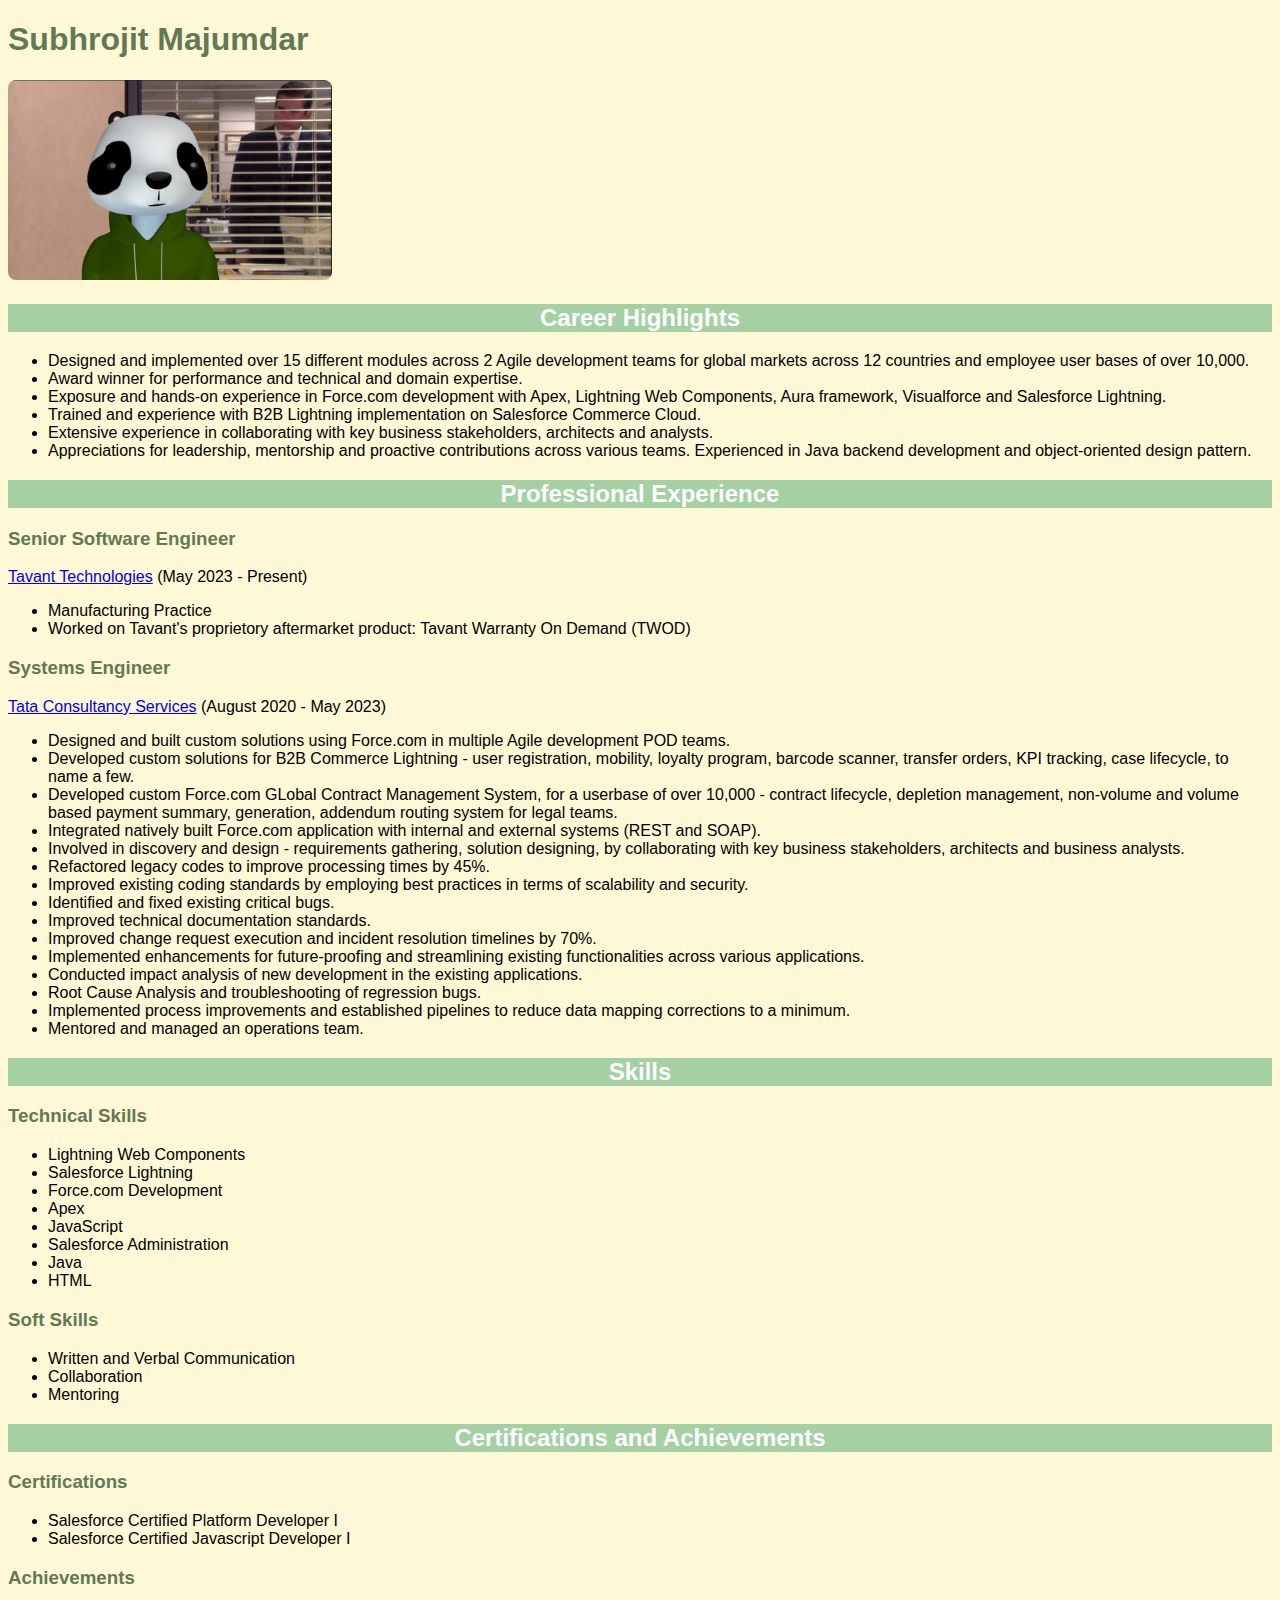
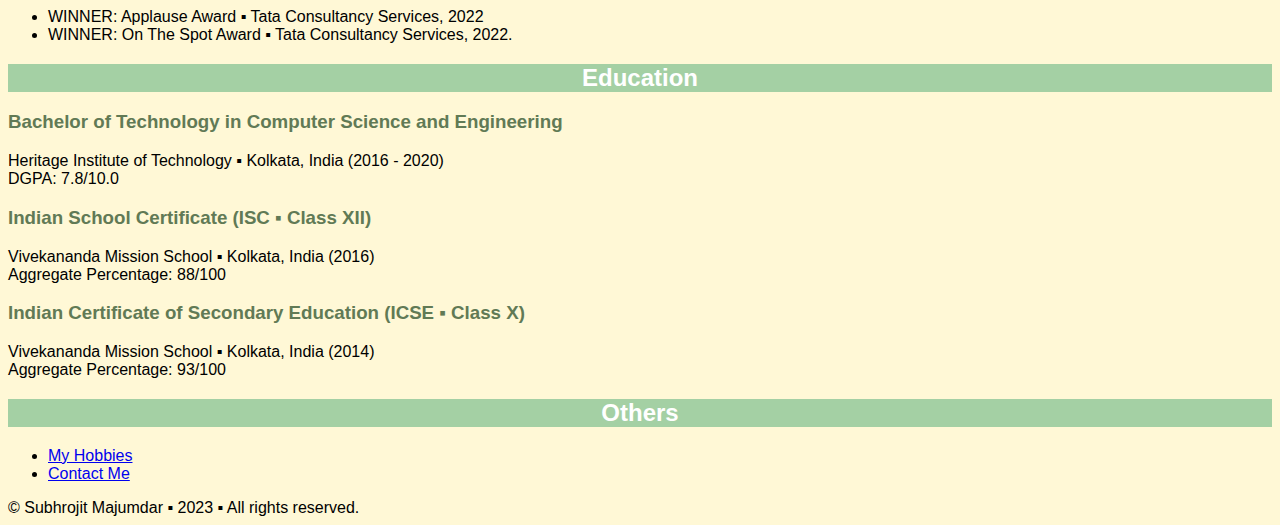
<file: index.html>
<!DOCTYPE html>
<html lang="en">
<head>
    <meta charset="UTF-8">
    <meta name="viewport" content="width=device-width, initial-scale=1.0">
    <title>My Resume</title>
    <link rel="stylesheet" href="./style.css"/>
</head>
<body>
    
    <h1>Subhrojit Majumdar</h1>
    <img src="./assets/images/random.png" alt="a random image in an office space" height="200"/>
    <hr/>

    <h2>Career Highlights</h2>
    <ul>
        <li>Designed and implemented over 15 different modules across 2 Agile development teams for
            global markets across 12 countries and employee user bases of over 10,000.</li>
        
        <li>Award winner for performance and technical and domain expertise.</li>
        
        <li>Exposure and hands-on experience in Force.com development with Apex, Lightning Web
            Components, Aura framework, Visualforce and Salesforce Lightning.</li>
        
        <li>Trained and experience with B2B Lightning implementation on Salesforce Commerce Cloud.</li>
        
        <li>Extensive experience in collaborating with key business stakeholders, architects and
            analysts.</li>
        
        <li>Appreciations for leadership, mentorship and proactive contributions across various teams.
            Experienced in Java backend development and object-oriented design pattern.</li>
    </ul>
    <hr/>

    <h2>Professional Experience</h2>
    <h3>Senior Software Engineer</h3>
    <p> <a href="https://www.tavant.com/">Tavant Technologies</a> (May 2023 - Present)</p>
    <ul>
        <li>Manufacturing Practice</li>
        <li>Worked on Tavant's proprietory aftermarket product: Tavant Warranty On Demand (TWOD)</li>
    </ul>

    <h3>Systems Engineer</h3>
    <p> <a href="https://www.tcs.com/">Tata Consultancy Services</a> (August 2020 - May 2023)</p>
    <ul>
        <li>Designed and built custom solutions using Force.com in multiple Agile development POD teams.</li>
        <li>Developed custom solutions for B2B Commerce Lightning - user registration, mobility, loyalty program, barcode scanner, transfer orders, KPI tracking, case lifecycle, to name a few.</li>
        <li>Developed custom Force.com GLobal Contract Management System, for a userbase of over 10,000 - contract lifecycle, depletion management, non-volume and volume based payment summary, generation, addendum routing system for legal teams.</li>
        <li>Integrated natively built Force.com application with internal and external systems (REST and SOAP).</li>
        <li>Involved in discovery and design - requirements gathering, solution designing, by collaborating with key business stakeholders, architects and business analysts.</li> 
        <li>Refactored legacy codes to improve processing times by 45%.</li>
        <li>Improved existing coding standards by employing best practices in terms of scalability and security.</li>
        <li>Identified and fixed existing critical bugs.</li>
        <li>Improved technical documentation standards.</li>
        <li>Improved change request execution and incident resolution timelines by 70%.</li>
        <li>Implemented enhancements for future-proofing and streamlining existing functionalities across various applications.</li>
        <li>Conducted impact analysis of new development in the existing applications.</li>
        <li>Root Cause Analysis and troubleshooting of regression bugs.</li>
        <li>Implemented process improvements and established pipelines to reduce data mapping corrections to a minimum.</li>
        <li>Mentored and managed an operations team.</li>
    </ul>
    <hr/>

    <h2>Skills</h2>
    <h3>Technical Skills</h3>
    <ul>
        <li>Lightning Web Components</li>
        <li>Salesforce Lightning</li>
        <li>Force.com Development</li>
        <li>Apex</li>
        <li>JavaScript</li>
        <li>Salesforce Administration</li>
        <li>Java</li>
        <li>HTML</li>
    </ul>

    <h3>Soft Skills</h3>
    <ul>
        <li>Written and Verbal Communication</li>
        <li>Collaboration</li>
        <li>Mentoring</li>
    </ul>
    <hr/>

    <h2>Certifications and Achievements</h2>
    <h3>Certifications</h3>
    <ul>
        <li>Salesforce Certified Platform Developer I</li>
        <li>Salesforce Certified Javascript Developer I</li>
    </ul>
    <h3>Achievements</h3>
    <ul>
        <li>WINNER: Applause Award ▪ Tata Consultancy Services, 2022</li>
        <li>WINNER: On The Spot Award ▪ Tata Consultancy Services, 2022.</li>
    </ul>
    <hr/>

    <h2>Education</h2>
    
    <h3>Bachelor of Technology in Computer Science and Engineering</h3>
    <p>Heritage Institute of Technology ▪ Kolkata, India (2016 - 2020)
        <br/>
        DGPA: 7.8/10.0
    </p>

    <h3>Indian School Certificate (ISC ▪ Class XII)</h3>
    <p>Vivekananda Mission School ▪ Kolkata, India (2016)
        <br/>
        Aggregate Percentage: 88/100
    </p>

    <h3>Indian Certificate of Secondary Education (ICSE ▪ Class X)</h3>
    <p>Vivekananda Mission School ▪ Kolkata, India (2014)
        <br/>
        Aggregate Percentage: 93/100
    </p>
    <hr/>

    <h2>Others</h2>
    <ul>
        <li> <a href="./my-hobbies.html">My Hobbies</a> </li>
        <li> <a href="./contact-me.html">Contact Me</a> </li>
    </ul>

    <footer>
        © Subhrojit Majumdar ▪ 2023 ▪ All rights reserved.
    </footer>

</body>
</html>
</file>
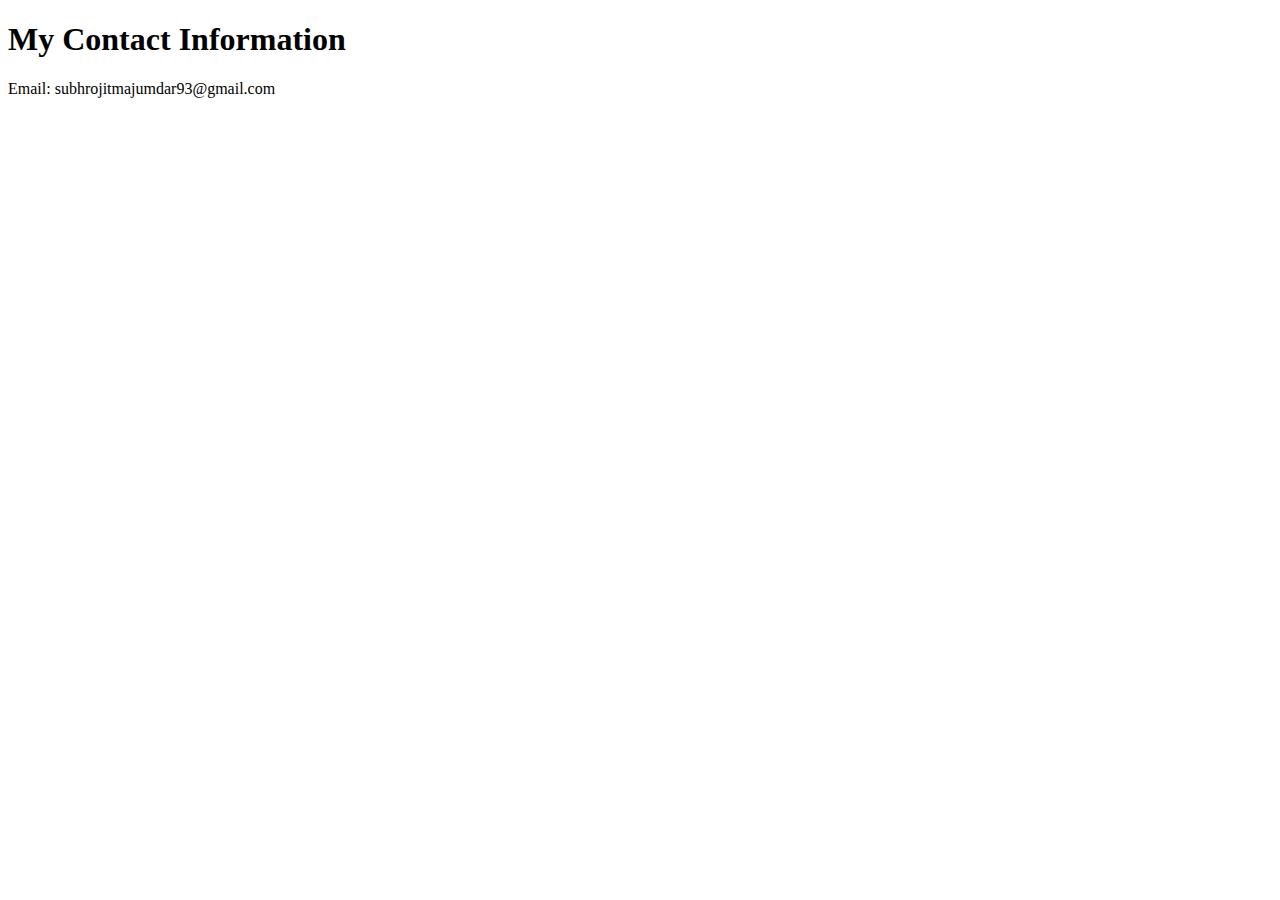
<file: contact-me.html>
<!DOCTYPE html>
<html lang="en">
<head>
    <meta charset="UTF-8">
    <meta name="viewport" content="width=device-width, initial-scale=1.0">
    <title>Contact Me</title>
</head>
<body>

    <h1>My Contact Information</h1>
    
    <P>Email: subhrojitmajumdar93@gmail.com</P>
    
</body>
</html>
</file>
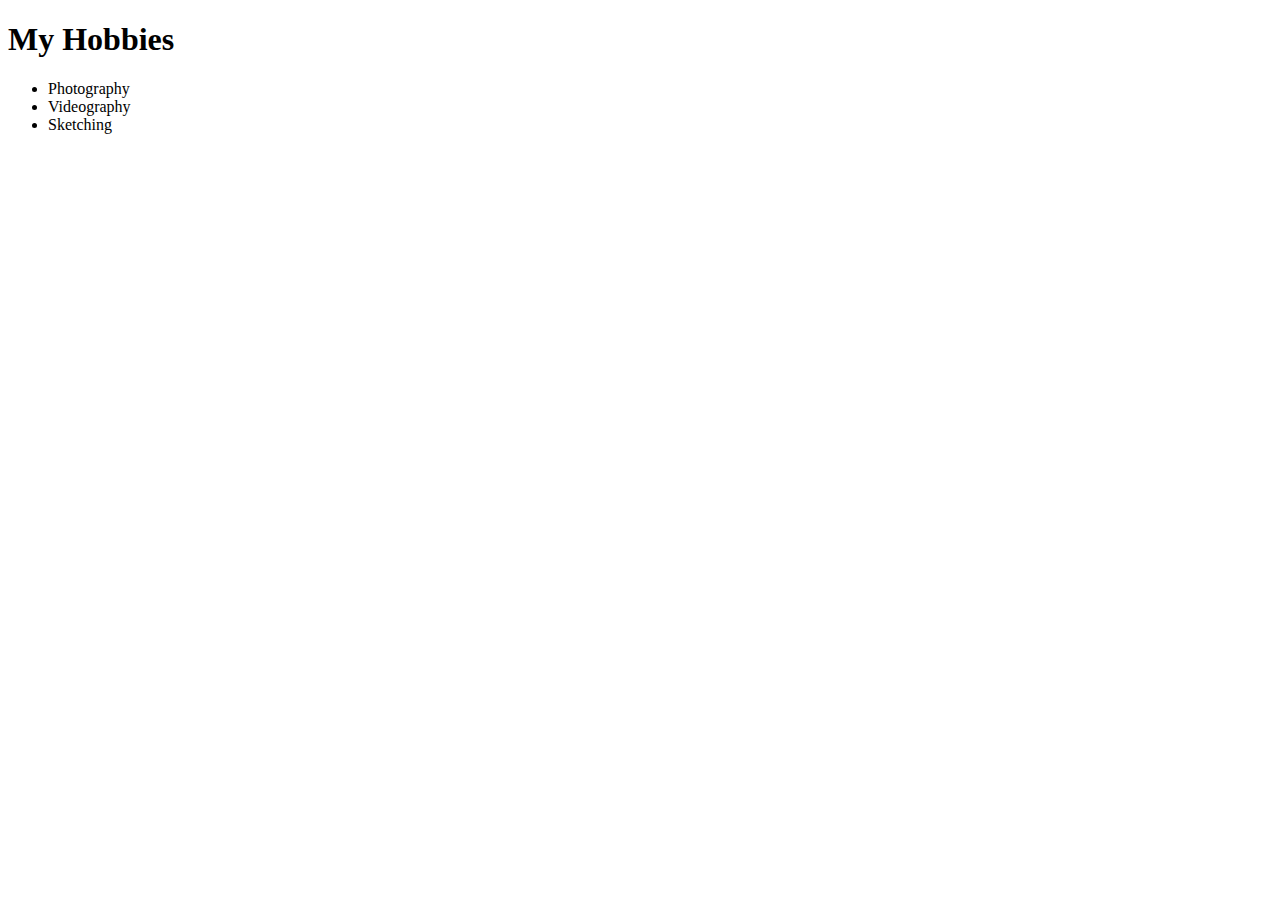
<file: my-hobbies.html>
<!DOCTYPE html>
<html lang="en">
<head>
    <meta charset="UTF-8">
    <meta name="viewport" content="width=device-width, initial-scale=1.0">
    <title>My Hobbies</title>
</head>
<body>
    <h1>My Hobbies</h1>
    <ul>
        <li>Photography</li>
        <li>Videography</li>
        <li>Sketching</li>
    </ul>
</body>
</html>
</file>
<file: style.css>
*{
    background-color: #FFF8D6;
    font-family: Verdana, Geneva, Tahoma, sans-serif;
}

h1{
    color: #617A55;
}

h2{
    background-color: #A4D0A4;
    color: white;
    text-align: center;
    font-family: 'Segoe UI', Tahoma, Geneva, Verdana, sans-serif;
}

h3{
    color: #617A55;
}

hr{
    display: none;
}

img{
    border-radius: 8px;
}
</file>
